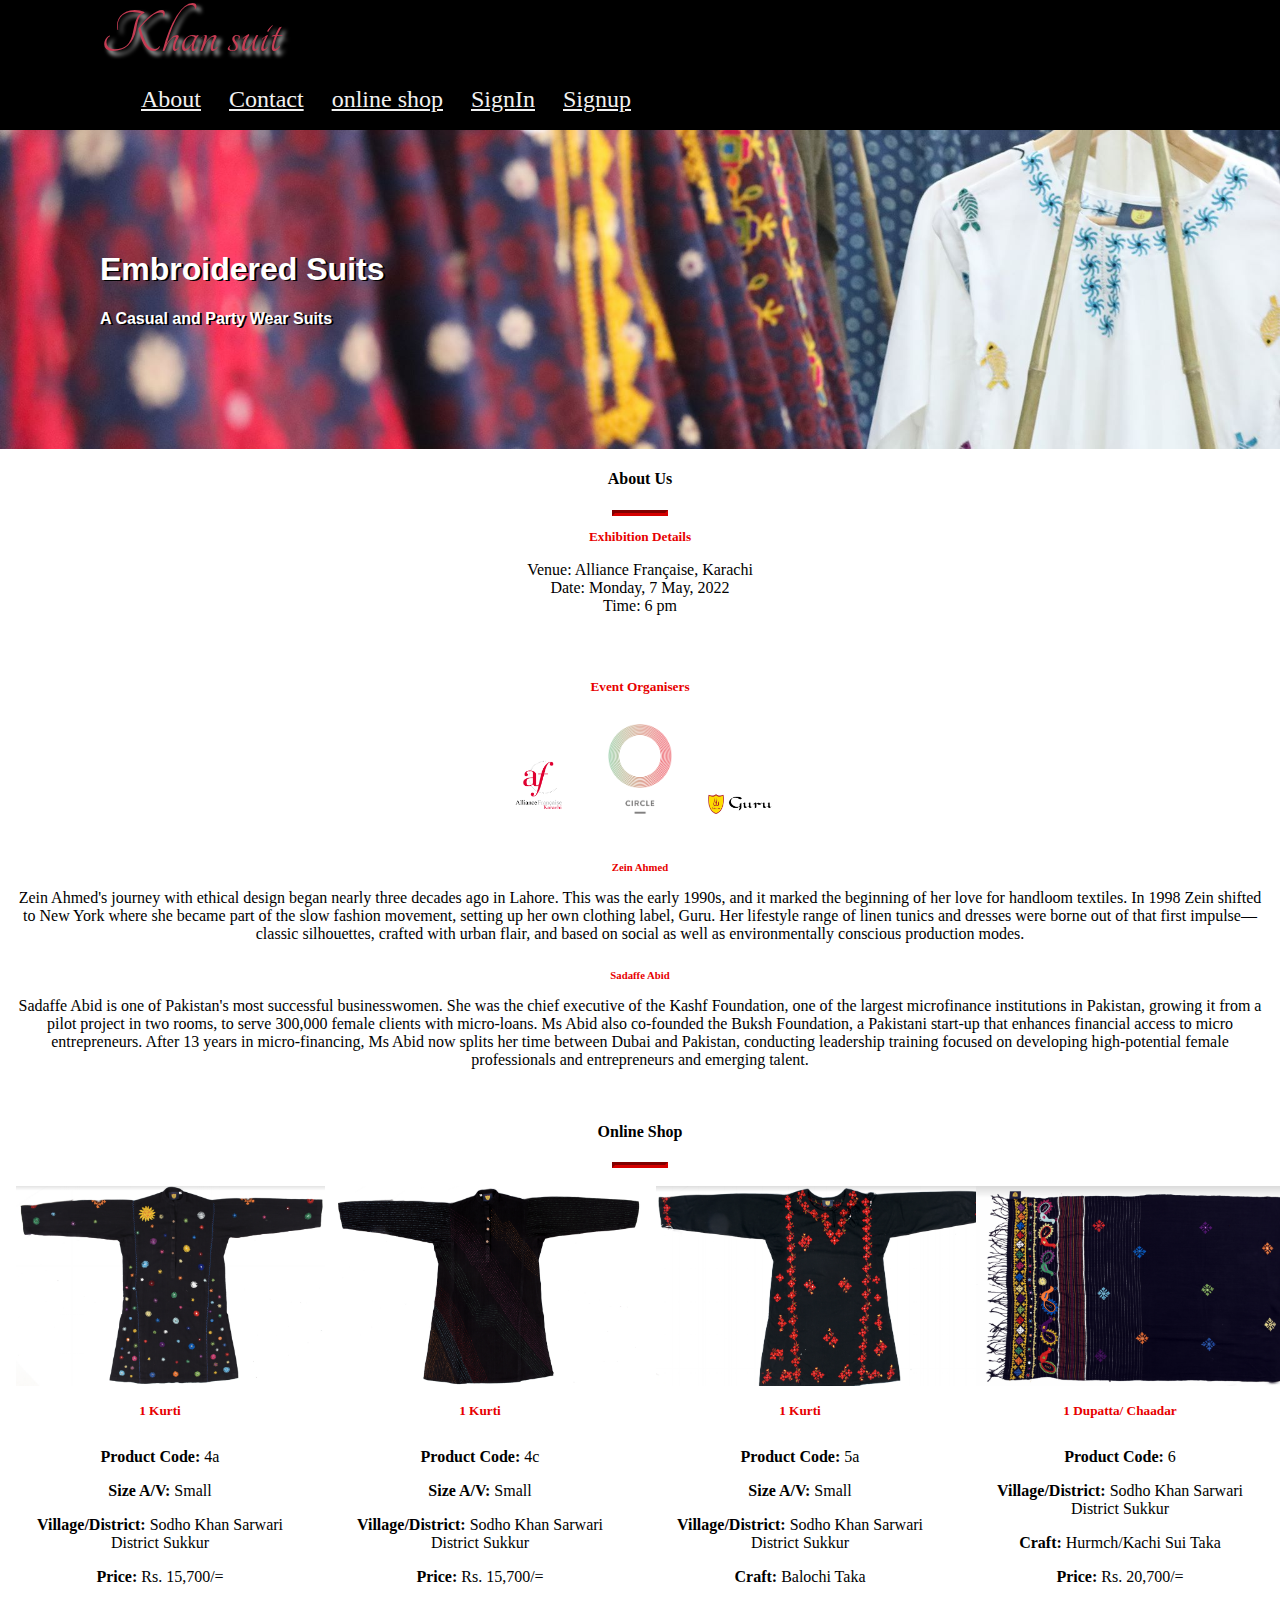
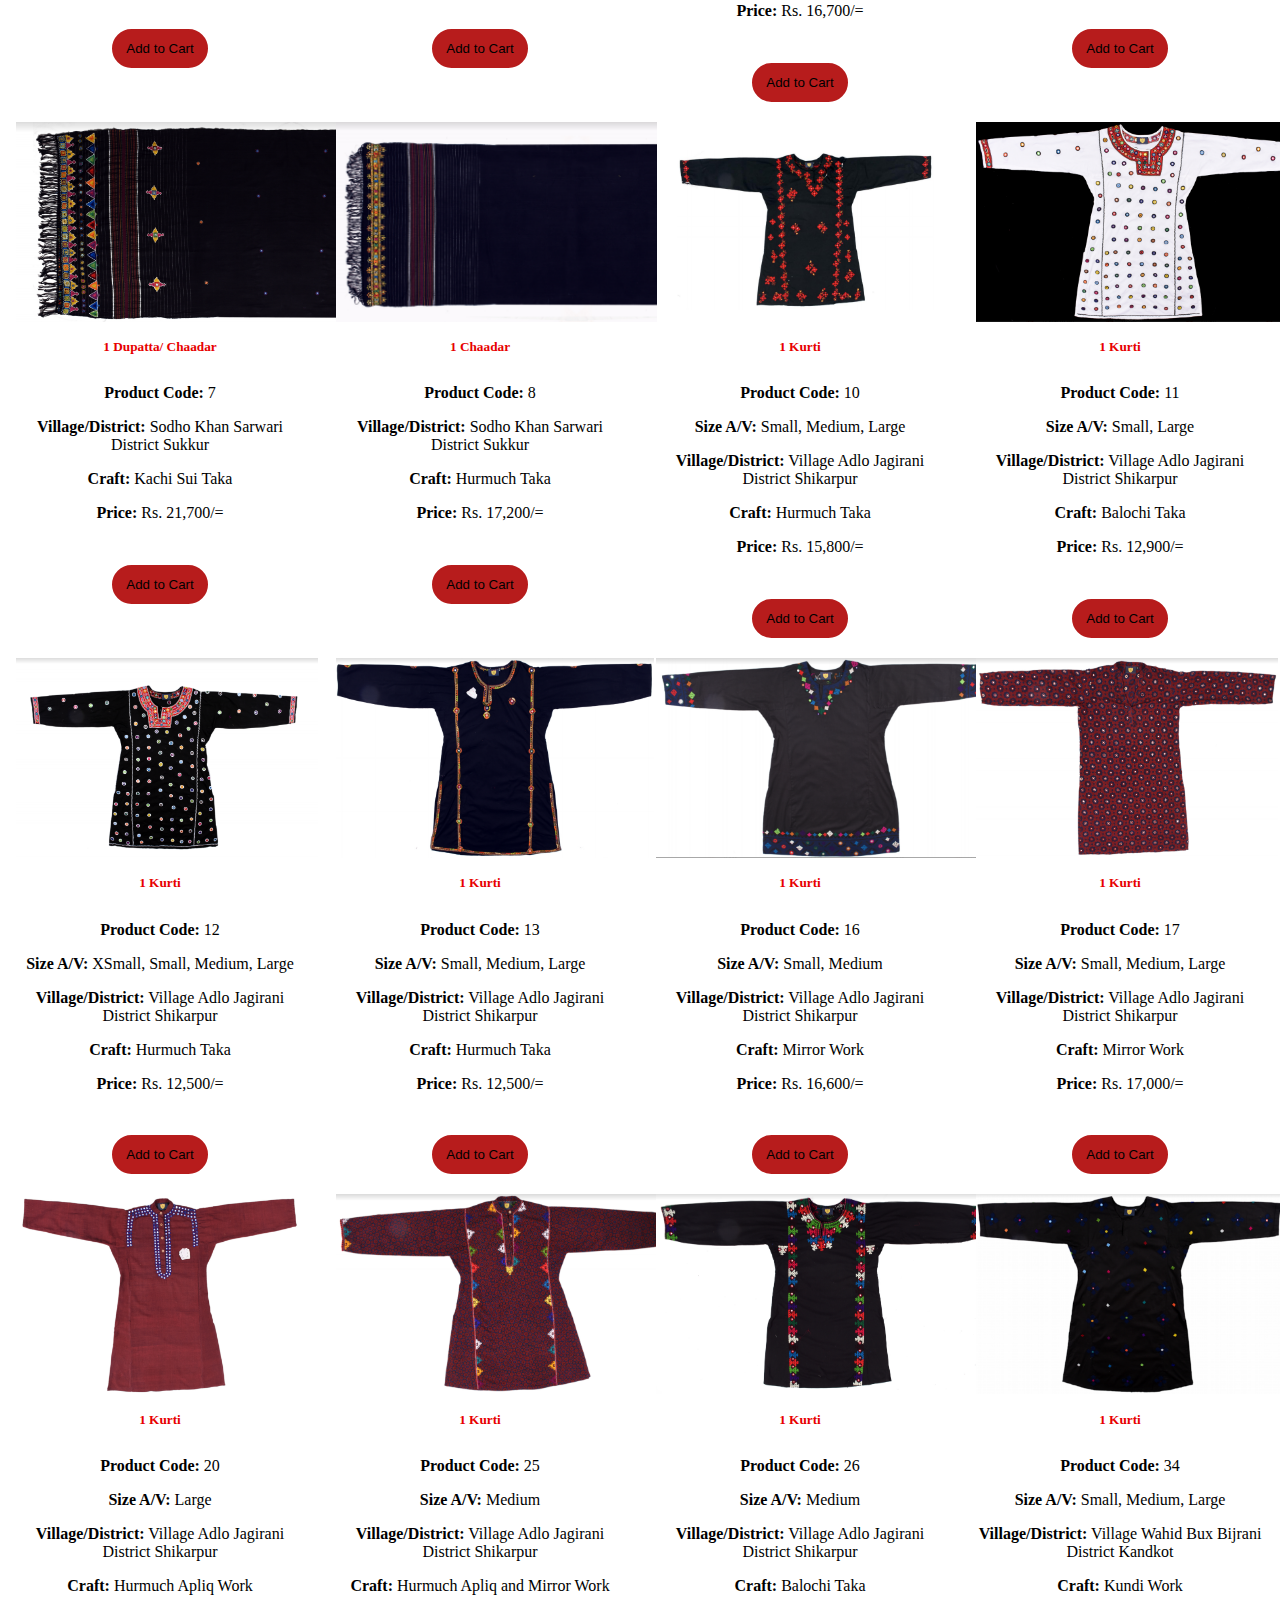
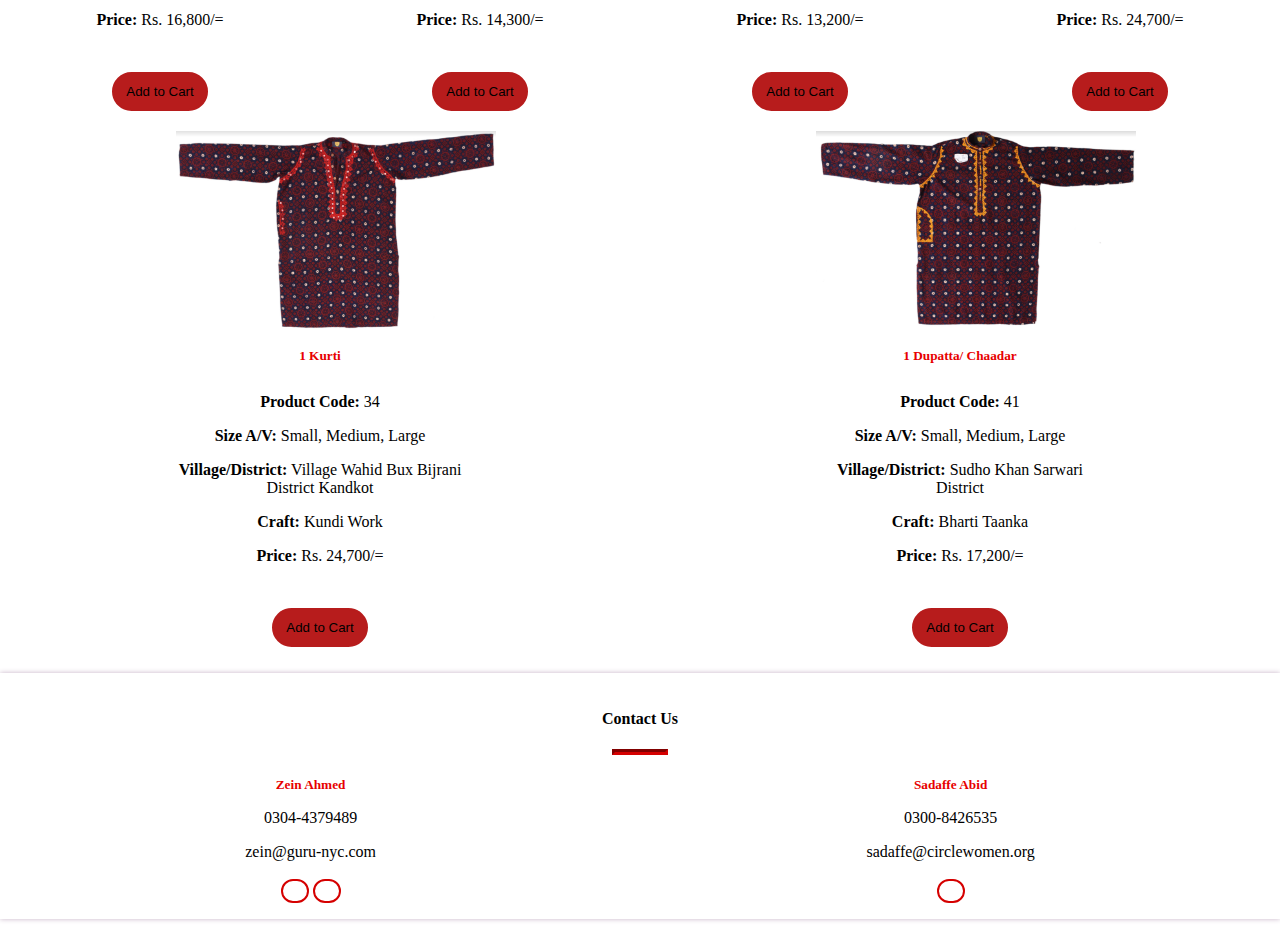
<file: index.html>
<!DOCTYPE html>
<html lang="en">
<head>
    <meta charset="UTF-8">
    <meta http-equiv="X-UA-Compatible" content="IE=edge">
    <meta name="viewport" content="width=device-width, initial-scale=1.0">
    <title>Khan Suit</title>
    <link rel="stylesheet" href="https://stackpath.bootstrapcdn.com/bootstrap/4.1.1/css/bootstrap.min.css" integrity="sha384-WskhaSGFgHYWDcbwN70/dfYBj47jz9qbsMId/iRN3ewGhXQFZCSftd1LZCfmhktB"
        crossorigin="anonymous">
    <script src="https://code.jquery.com/jquery-3.3.1.slim.min.js" integrity="sha384-q8i/X+965DzO0rT7abK41JStQIAqVgRVzpbzo5smXKp4YfRvH+8abtTE1Pi6jizo"
        crossorigin="anonymous"></script>
    <script src="https://cdnjs.cloudflare.com/ajax/libs/popper.js/1.14.3/umd/popper.min.js" integrity="sha384-ZMP7rVo3mIykV+2+9J3UJ46jBk0WLaUAdn689aCwoqbBJiSnjAK/l8WvCWPIPm49"
        crossorigin="anonymous"></script>
    <script src="https://stackpath.bootstrapcdn.com/bootstrap/4.1.1/js/bootstrap.min.js" integrity="sha384-smHYKdLADwkXOn1EmN1qk/HfnUcbVRZyYmZ4qpPea6sjB/pTJ0euyQp0Mk8ck+5T"
        crossorigin="anonymous"></script>
    <link rel="stylesheet" href="css/style.css">
    <link rel="stylesheet" href="https://fonts.googleapis.com/css?family=Tangerine">
</head>
<body>
    <header>
        <nav id="navbar">
            <span class="logo_note">Khan suit</span>
            <ul>
                <li class="item"><a href="#about">About</a></li>
                <li class="item"><a href="#contact">Contact</a></li>
                <li class="item"><a href="#online-shop">online shop</a></li>
                <li class="item"><a href="./html/signin.html">SignIn</a></li>
                <li class="item"><a href="./html/signup.html">Signup</a></li>
            </ul>
        </nav>
        <div class="intro">
            <h1>Embroidered Suits</h1>
            <h4>A Casual and Party Wear Suits</h4>
        </div>
    </header>
    <content>
        <h4 id="about">About Us</h4>
        <hr class="my-4">

                <div class="about-1 exhibition-details">
                    <h5>Exhibition Details</h5>
                    <p>Venue: Alliance Française, Karachi
                        <br> Date: Monday, 7 May, 2022
                        <br> Time: 6 pm
                        <br>
                    </p>
                </div>


                <div class="about-2">
                    <h5>Event Organisers</h5>
                    <img src="./image/alliance-f-logo.png" alt="alliance-f-logo" class="org-logo">
                    <img src="./image/circle_logo.png" alt="circle_logo" class="org-logo">
                    <img src="./image/guru.logo.png" alt="guru-log" class="org-logo">
                    <div class="organisers">
                        <div class="organisers-detail">
                            <h6>Zein Ahmed</h6>
                            <p>
                                Zein Ahmed's journey with ethical design began nearly three decades ago in Lahore. This
                                was the early 1990s, and it marked the beginning of her love for handloom textiles. In 1998
                                Zein shifted to New York where she became part of the slow fashion movement, setting up her
                                own clothing label, Guru. Her lifestyle range of linen tunics and dresses were borne out
                                of that first impulse—classic silhouettes, crafted with urban flair, and based on social
                                as well as environmentally conscious production modes.</p>
                        </div>

                        <div class="organisers-detail">
                            <h6>Sadaffe Abid</h6>
                            <p>
                                Sadaffe Abid is one of Pakistan's most successful businesswomen. She was the chief executive
                                of the Kashf Foundation, one of the largest microfinance institutions in Pakistan, growing
                                it from a pilot project in two rooms, to serve 300,000 female clients with micro-loans. Ms
                                Abid also co-founded the Buksh Foundation, a Pakistani start-up that enhances financial access
                                to micro entrepreneurs. After 13 years in micro-financing, Ms Abid now splits her time between
                                Dubai and Pakistan, conducting leadership training focused on developing high-potential female
                                professionals and entrepreneurs and emerging talent.
                            </p>
                        </div>

                    </div>

                </div>
            </section>

            <section class="shop">
                <h4 id="online-shop">Online Shop</h4>
                <hr>
                <div class="products">


                    <div class="card" style="width: 18rem;">
                        <img class="card-img-top" src="./image/5a.png" alt="product-1">
                        <div class="card-body">
                            <h5 class="card-title">1 Kurti</h5>

                            <section class="card-detail">
                                <p class="card-text">
                                    <strong>Product Code:</strong> 4a</p>
                                <p class="card-text">
                                    <strong>Size A/V:</strong> Small</p>
                                <p class="card-text">
                                    <strong>Village/District:</strong> Sodho Khan Sarwari District Sukkur </p>
                                <p class="card-text">
                                    <strong>Price:</strong> Rs. 15,700/=</p>
                            </section>
                            <button href="#" class="btn btn-primary">Add to Cart</button>
                        </div>
                    </div>

                    <div class="card" style="width: 18rem;">
                        <img class="card-img-top" src="./image/4c.png" alt="product-2">
                        <div class="card-body">
                            <h5 class="card-title">1 Kurti</h5>
                            <section class="card-detail">
                                <p class="card-text">
                                    <strong>Product Code:</strong> 4c</p>
                                <p class="card-text">
                                    <strong>Size A/V:</strong> Small</p>
                                <p class="card-text">
                                    <strong>Village/District:</strong> Sodho Khan Sarwari District Sukkur </p>
                                <p class="card-text">
                                    <strong>Price:</strong> Rs. 15,700/=</p>
                            </section>
                            <button href="#" class="btn btn-primary">Add to Cart</button>
                        </div>
                    </div>

                    <div class="card" style="width: 18rem;">
                        <img class="card-img-top" src="./image/4b.png" alt="product-3">
                        <div class="card-body">
                            <h5 class="card-title">1 Kurti</h5>
                            <section class="card-detail">
                                <p class="card-text">
                                    <strong>Product Code:</strong> 5a</p>
                                <p class="card-text">
                                    <strong>Size A/V:</strong> Small</p>
                                <p class="card-text">
                                    <strong>Village/District:</strong> Sodho Khan Sarwari District Sukkur </p>
                                <p class="card-text">
                                    <strong>Craft:</strong> Balochi Taka </p>
                                <p class="card-text">
                                    <strong>Price:</strong> Rs. 16,700/=</p>
                            </section>
                            <button href="#" class="btn btn-primary">Add to Cart</button>
                        </div>
                    </div>
                    <div class="card" style="width: 18rem;">
                        <img class="card-img-top" src="./image/6.png" alt="product-4">
                        <div class="card-body">
                            <h5 class="card-title">1 Dupatta/ Chaadar</h5>
                            <section class="card-detail">
                                <p class="card-text">
                                    <strong>Product Code:</strong> 6</p>
                                <p class="card-text">
                                    <strong>Village/District:</strong> Sodho Khan Sarwari District Sukkur </p>
                                <p class="card-text">
                                    <strong>Craft:</strong> Hurmch/Kachi Sui Taka </p>
                                <p class="card-text">
                                    <strong>Price:</strong> Rs. 20,700/=</p>
                            </section>
                            <button href="#" class="btn btn-primary">Add to Cart</button>
                        </div>
                    </div>
                    <div class="card" style="width: 18rem;">
                        <img class="card-img-top" src="./image/7.png" alt="product-5">
                        <div class="card-body">
                            <h5 class="card-title">1 Dupatta/ Chaadar</h5>
                            <section class="card-detail">
                                <p class="card-text">
                                    <strong>Product Code:</strong> 7</p>
                                <p class="card-text">
                                    <strong>Village/District:</strong> Sodho Khan Sarwari District Sukkur </p>
                                <p class="card-text">
                                    <strong>Craft:</strong> Kachi Sui Taka </p>
                                <p class="card-text">
                                    <strong>Price:</strong> Rs. 21,700/=</p>
                            </section>
                            <button href="#" class="btn btn-primary">Add to Cart</button>
                        </div>
                    </div>
                    <div class="card" style="width: 18rem;">
                        <img class="card-img-top" src="./image/41.png" alt="product-6">
                        <div class="card-body">
                            <h5 class="card-title">1 Chaadar</h5>
                            <section class="card-detail">
                                <p class="card-text">
                                    <strong>Product Code:</strong> 8</p>
                                <p class="card-text">
                                    <strong>Village/District:</strong> Sodho Khan Sarwari District Sukkur </p>
                                <p class="card-text">
                                    <strong>Craft:</strong> Hurmuch Taka </p>
                                <p class="card-text">
                                    <strong>Price:</strong> Rs. 17,200/=</p>
                            </section>
                            <button href="#" class="btn btn-primary">Add to Cart</button>
                        </div>
                    </div>
                    <div class="card" style="width: 18rem;">
                        <img class="card-img-top" src="./image/4a.png" alt="product-7">
                        <div class="card-body">
                            <h5 class="card-title">1 Kurti</h5>
                            <section class="card-detail">
                                <p class="card-text">
                                    <strong>Product Code:</strong> 10</p>
                                <p class="card-text">
                                    <strong>Size A/V:</strong> Small, Medium, Large</p>
                                <p class="card-text">
                                    <strong>Village/District:</strong> Village Adlo Jagirani District Shikarpur </p>
                                <p class="card-text">
                                    <strong>Craft:</strong> Hurmuch Taka </p>
                                <p class="card-text">
                                    <strong>Price:</strong> Rs. 15,800/=</p>
                            </section>
                            <button href="#" class="btn btn-primary">Add to Cart</button>
                        </div>
                    </div>

                    <div class="card" style="width: 18rem;">
                        <img class="card-img-top" src="./image/34b.png" alt="product-8">
                        <div class="card-body">
                            <h5 class="card-title">1 Kurti</h5>
                            <section class="card-detail">
                                <p class="card-text">
                                    <strong>Product Code:</strong> 11</p>
                                <p class="card-text">
                                    <strong>Size A/V:</strong> Small, Large</p>
                                <p class="card-text">
                                    <strong>Village/District:</strong> Village Adlo Jagirani District Shikarpur </p>
                                <p class="card-text">
                                    <strong>Craft:</strong> Balochi Taka </p>
                                <p class="card-text">
                                    <strong>Price:</strong> Rs. 12,900/=</p>
                            </section>
                            <button href="#" class="btn btn-primary">Add to Cart</button>
                        </div>
                    </div>

                    <div class="card" style="width: 18rem;">
                        <img class="card-img-top" src="./image/34.png" alt="product-9">
                        <div class="card-body">
                            <h5 class="card-title">1 Kurti</h5>
                            <section class="card-detail">
                                <p class="card-text">
                                    <strong>Product Code:</strong> 12</p>
                                <p class="card-text">
                                    <strong>Size A/V:</strong> XSmall, Small, Medium, Large</p>
                                <p class="card-text">
                                    <strong>Village/District:</strong> Village Adlo Jagirani District Shikarpur </p>
                                <p class="card-text">
                                    <strong>Craft:</strong> Hurmuch Taka </p>
                                <p class="card-text">
                                    <strong>Price:</strong> Rs. 12,500/=</p>
                            </section>
                            <button href="#" class="btn btn-primary">Add to Cart</button>
                        </div>
                    </div>

                    <div class="card" style="width: 18rem;">
                        <img class="card-img-top" src="./image/26.png" alt="product-10">
                        <div class="card-body">
                            <h5 class="card-title">1 Kurti</h5>
                            <section class="card-detail">
                                <p class="card-text">
                                    <strong>Product Code:</strong> 13</p>
                                <p class="card-text">
                                    <strong>Size A/V:</strong> Small, Medium, Large</p>
                                <p class="card-text">
                                    <strong>Village/District:</strong> Village Adlo Jagirani District Shikarpur </p>
                                <p class="card-text">
                                    <strong>Craft:</strong> Hurmuch Taka </p>
                                <p class="card-text">
                                    <strong>Price:</strong> Rs. 12,500/=</p>
                            </section>
                            <button href="#" class="btn btn-primary">Add to Cart</button>
                        </div>
                    </div>

                    <div class="card" style="width: 18rem;">
                        <img class="card-img-top" src="./image/20.png" alt="product-11">
                        <div class="card-body">
                            <h5 class="card-title">1 Kurti</h5>
                            <section class="card-detail">
                                <p class="card-text">
                                    <strong>Product Code:</strong> 16</p>
                                <p class="card-text">
                                    <strong>Size A/V:</strong> Small, Medium</p>
                                <p class="card-text">
                                    <strong>Village/District:</strong> Village Adlo Jagirani District Shikarpur </p>
                                <p class="card-text">
                                    <strong>Craft:</strong> Mirror Work </p>
                                <p class="card-text">
                                    <strong>Price:</strong> Rs. 16,600/=</p>
                            </section>
                            <button href="#" class="btn btn-primary">Add to Cart</button>
                        </div>
                    </div>

                    <div class="card" style="width: 18rem;">
                        <img class="card-img-top" src="./image/17-and-18.png" alt="product-12">
                        <div class="card-body">
                            <h5 class="card-title">1 Kurti</h5>
                            <section class="card-detail">
                                <p class="card-text">
                                    <strong>Product Code:</strong> 17</p>
                                <p class="card-text">
                                    <strong>Size A/V:</strong> Small, Medium, Large</p>
                                <p class="card-text">
                                    <strong>Village/District:</strong> Village Adlo Jagirani District Shikarpur </p>
                                <p class="card-text">
                                    <strong>Craft:</strong> Mirror Work </p>
                                <p class="card-text">
                                    <strong>Price:</strong> Rs. 17,000/=</p>
                            </section>
                            <button href="#" class="btn btn-primary">Add to Cart</button>
                        </div>
                    </div>

                    <div class="card" style="width: 18rem;">
                        <img class="card-img-top" src="./image/16.png" alt="product-13">
                        <div class="card-body">
                            <h5 class="card-title">1 Kurti</h5>
                            <section class="card-detail">
                                <p class="card-text">
                                    <strong>Product Code:</strong> 20</p>
                                <p class="card-text">
                                    <strong>Size A/V:</strong> Large</p>
                                <p class="card-text">
                                    <strong>Village/District:</strong> Village Adlo Jagirani District Shikarpur </p>
                                <p class="card-text">
                                    <strong>Craft:</strong> Hurmuch Apliq Work </p>
                                <p class="card-text">
                                    <strong>Price:</strong> Rs. 16,800/=</p>
                            </section>
                            <button href="#" class="btn btn-primary">Add to Cart</button>
                        </div>
                    </div>

                    <div class="card" style="width: 18rem;">
                        <img class="card-img-top" src="./image/11.png" alt="product-14">
                        <div class="card-body">
                            <h5 class="card-title">1 Kurti</h5>
                            <section class="card-detail">
                                <p class="card-text">
                                    <strong>Product Code:</strong> 25</p>
                                <p class="card-text">
                                    <strong>Size A/V:</strong> Medium</p>
                                <p class="card-text">
                                    <strong>Village/District:</strong> Village Adlo Jagirani District Shikarpur </p>
                                <p class="card-text">
                                    <strong>Craft:</strong> Hurmuch Apliq and Mirror Work </p>
                                <p class="card-text">
                                    <strong>Price:</strong> Rs. 14,300/=</p>
                            </section>
                            <button href="#" class="btn btn-primary">Add to Cart</button>
                        </div>
                    </div>
                    <div class="card" style="width: 18rem;">
                        <img class="card-img-top" src="./image/10.png" alt="product-15">
                        <div class="card-body">
                            <h5 class="card-title">1 Kurti</h5>
                            <section class="card-detail">
                                <p class="card-text">
                                    <strong>Product Code:</strong> 26</p>
                                <p class="card-text">
                                    <strong>Size A/V:</strong> Medium</p>
                                <p class="card-text">
                                    <strong>Village/District:</strong> Village Adlo Jagirani District Shikarpur </p>
                                <p class="card-text">
                                    <strong>Craft:</strong> Balochi Taka </p>
                                <p class="card-text">
                                    <strong>Price:</strong> Rs. 13,200/=</p>
                            </section>
                            <button href="#" class="btn btn-primary">Add to Cart</button>
                        </div>
                    </div>
                    <div class="card" style="width: 18rem;">
                        <img class="card-img-top" src="./image/25.png" alt="product-16">
                        <div class="card-body">
                            <h5 class="card-title">1 Kurti</h5>
                            <section class="card-detail">
                                <p class="card-text">
                                    <strong>Product Code:</strong> 34</p>
                                <p class="card-text">
                                    <strong>Size A/V:</strong> Small, Medium, Large</p>
                                <p class="card-text">
                                    <strong>Village/District:</strong> Village Wahid Bux Bijrani District Kandkot </p>
                                <p class="card-text">
                                    <strong>Craft:</strong> Kundi Work </p>
                                <p class="card-text">
                                    <strong>Price:</strong> Rs. 24,700/=</p>
                            </section>
                            <button href="#" class="btn btn-primary">Add to Cart</button>
                        </div>
                    </div>
                    <div class="card" style="width: 18rem;">
                        <img class="card-img-top" src="./image/12.png" alt="product-17">
                        <div class="card-body">
                            <h5 class="card-title">1 Kurti</h5>
                            <section class="card-detail">
                                <p class="card-text">
                                    <strong>Product Code:</strong> 34</p>
                                <p class="card-text">
                                    <strong>Size A/V:</strong> Small, Medium, Large</p>
                                <p class="card-text">
                                    <strong>Village/District:</strong> Village Wahid Bux Bijrani District Kandkot </p>
                                <p class="card-text">
                                    <strong>Craft:</strong> Kundi Work </p>
                                <p class="card-text">
                                    <strong>Price:</strong> Rs. 24,700/=</p>
                            </section>
                            <button href="#" class="btn btn-primary">Add to Cart</button>
                        </div>
                    </div>
                    <div class="card" style="width: 18rem;">
                        <img class="card-img-top" src="./image/13.png" alt="product-18">
                        <div class="card-body">
                            <h5 class="card-title">1 Dupatta/ Chaadar</h5>
                            <section class="card-detail">
                                <p class="card-text">
                                    <strong>Product Code:</strong> 41</p>
                                <p class="card-text">
                                    <strong>Size A/V:</strong> Small, Medium, Large</p>
                                <p class="card-text">
                                    <strong>Village/District:</strong> Sudho Khan Sarwari District </p>
                                <p class="card-text">
                                    <strong>Craft:</strong> Bharti Taanka </p>
                                <p class="card-text">
                                    <strong>Price:</strong> Rs. 17,200/=</p>
                            </section>
                            <button href="#" class="btn btn-primary">Add to Cart</button>
                        </div>
                    </div>

                </div>
        </div>
        </section>

        <section class="contact-section">
            <h4 id="contact">Contact Us</h4>
            <hr>
            <div class="contact-detail">
                <div>
                    <h5>Zein Ahmed</h5>
                    <p>
                        <i class="fas fa-mobile-alt icon"></i> 0304-4379489</p>
                    <p>
                        <i class="far fa-envelope icon"></i> zein@guru-nyc.com</p>

                    <button>
                        <a href="https://www.facebook.com/gurunewyork " target="_blank">
                            <i class="fab fa-fw fa-facebook-f"></i>
                        </a>
                    </button>

                    <button>
                        <a href=" https://twitter.com/gurunewyork" target="_blank">
                            <i class="fab fa-fw fa-twitter"></i>
                        </a>
                    </button>
                </div>

                <div>
                    <h5>Sadaffe Abid</h5>
                    <p>
                        <i class="fas fa-mobile-alt icon"></i> 0300-8426535</p>
                    <p>
                        <i class="far fa-envelope icon"></i> sadaffe@circlewomen.org</p>

                    <button>
                        <a href=" https://twitter.com/sadaffeabid?lang=en" target="_blank">
                            <i class="fab fa-fw fa-twitter"></i>
                        </a>
                    </button>
                </div>

            </div>
            </div>
        </section>


    </article>


    </content>
    <footer>

    </footer>
    
</body>
</html>
</file>
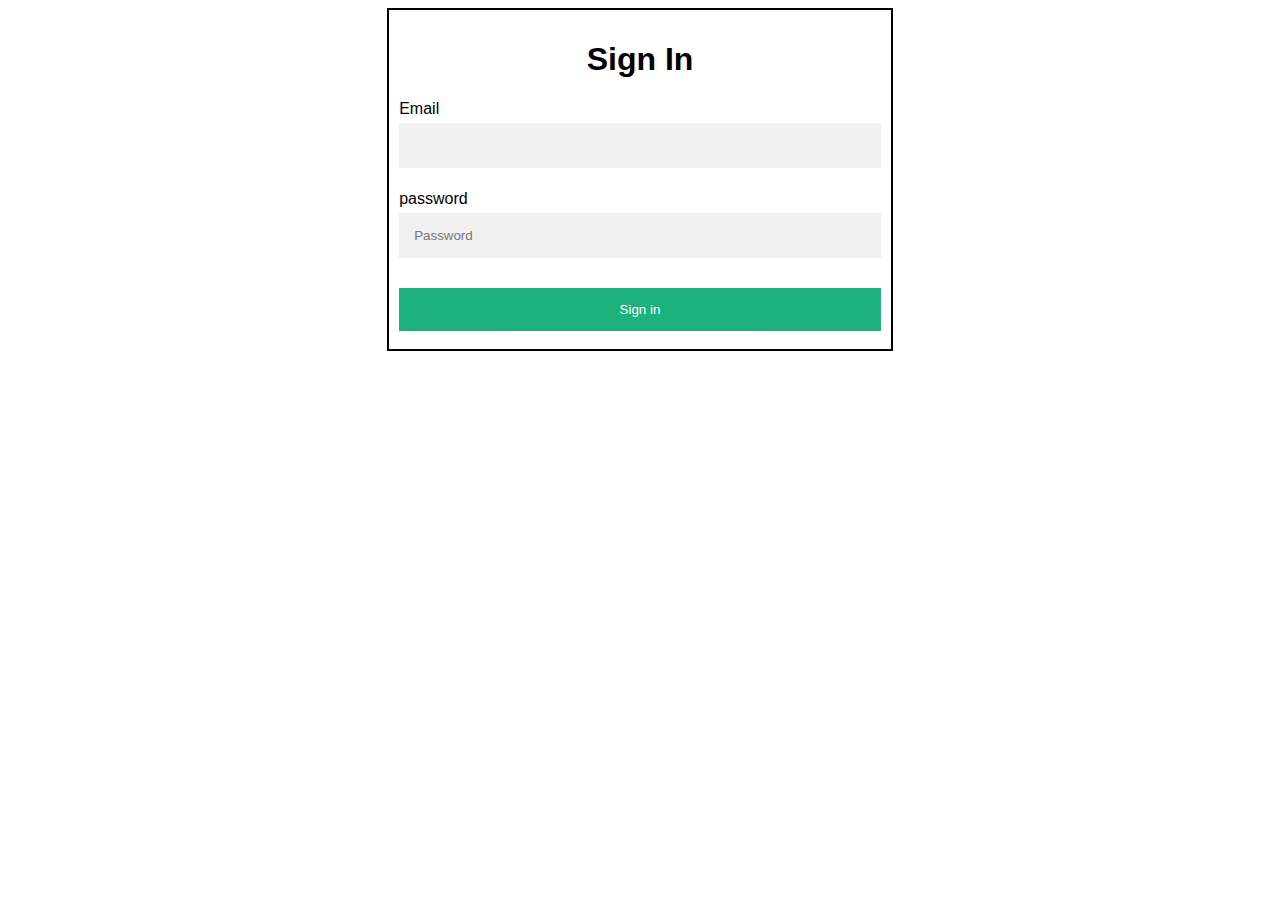
<file: html/signin.html>
<!DOCTYPE html>
<html lang="en">
<head>
    <meta charset="UTF-8">
    <meta http-equiv="X-UA-Compatible" content="IE=edge">
    <meta name="viewport" content="width=device-width, initial-scale=1.0">
    <title>Sign In</title>
    <link rel="stylesheet" href="../style.css">
</head>
<body>

    <form class="row g-3 .modal-content">
        <div class="container">
        <h1 class="ho1">Sign In</h1>
        <div class="col-md-6">
            <label for="inputEmail4" class="form-label">Email</label>
            <input type="text" class="form-control" id="inputEmail4" required>
          </div>
          <div class="col-12">
            <label for="inputPassword4" class="form-label">password</label>
            <input type="password" class="form-control" id="inputPassword4" placeholder="Password" required>
          </div>
          <div class="col-12">
            <button type="submit" class="btn btn-primary" onclick="validateForm();">Sign in</button>
          </div>
        </form>
       <script src="../demon.js"></script>
</body>
</html>
</file>
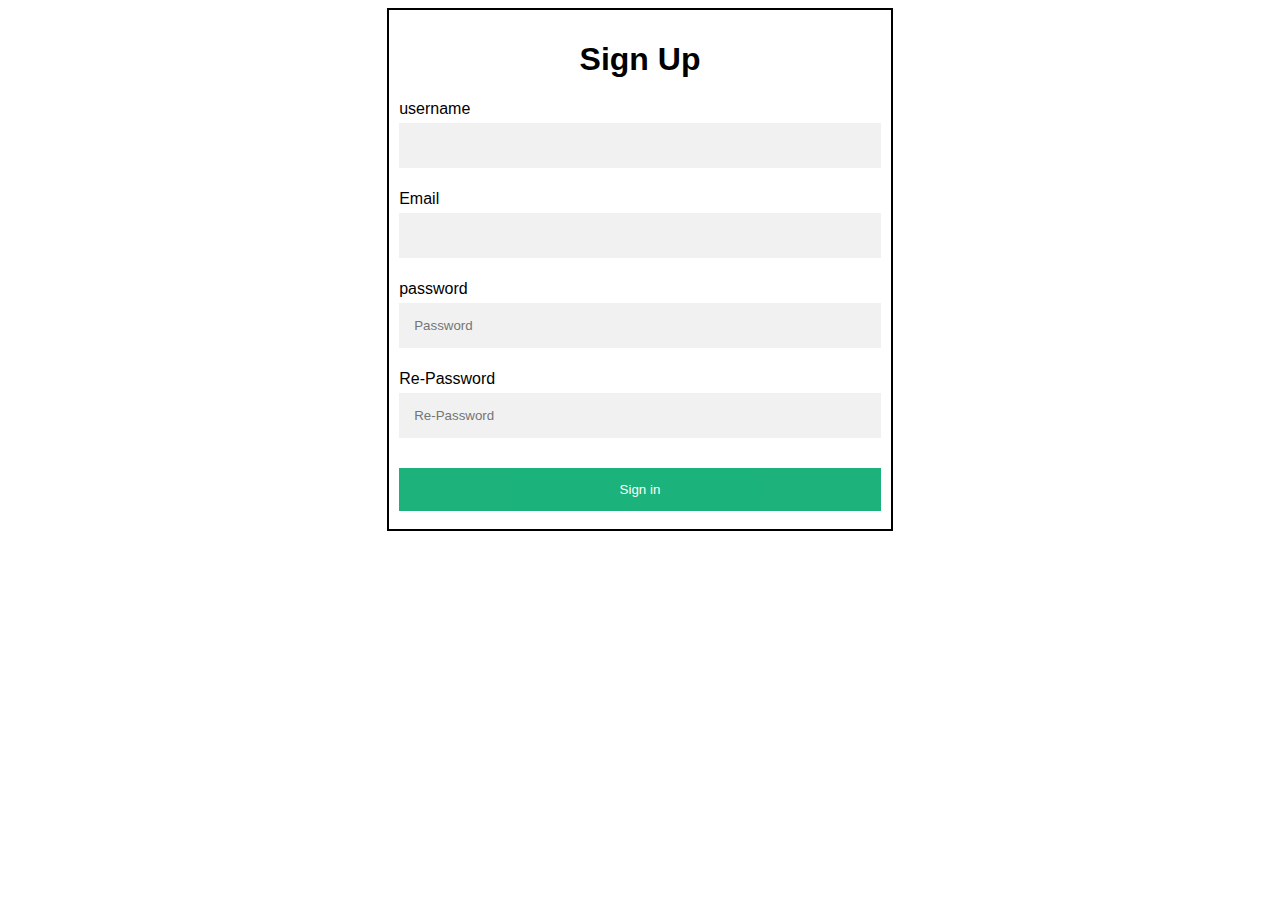
<file: html/signup.html>
<!DOCTYPE html>
<html lang="en">
<head>
    <meta charset="UTF-8">
    <meta http-equiv="X-UA-Compatible" content="IE=edge">
    <meta name="viewport" content="width=device-width, initial-scale=1.0">
    <title>Signup</title>
    <link rel="stylesheet" href="../style.css">
</head>
<body>
    <form class="row g-3 .modal-content" name="myform">
      <div class="container">
      <h1 class="ho1">Sign Up</h1>

        <div class="col-md-6 ">
          <label for="inputusername1" class="form-label">username</label>
          <input type="text" class="form-control" id="inputusername1" required itemid="username1">
        </div>
        <div class="col-md-6">
          <label for="inputEmail4" class="form-label">Email</label>
          <input type="text" class="form-control" id="inputEmail4" required>
        </div>
        <div class="col-12">
          <label for="inputPassword4" class="form-label">password</label>
          <input type="password" class="form-control" id="inputPassword4" placeholder="Password" required>
        </div>
        <div class="col-12">
          <label for="inputre_psw" class="form-label">Re-Password</label>
          <input type="password" class="form-control" id="inputre_psw" placeholder="Re-Password" required>
        </div>
        <div class="col-12">
          <button type="submit" class="btn btn-primary" onclick="addUser();">Sign in</button>
        </div>
        </div>
      </form>
      <script src="../demon.js"></script>
</body>
</html>
</file>
<file: css/style.css>
body{
    box-sizing: border-box;
    margin: 0;
    padding: 0;
    background-color: white;
}
#navbar{
    border: 1px solid black;
    padding: 1px 0 0 100px;
    background-color: black;
    position: sticky;
}
nav a{ 
    color: #f2f2f2;
}
nav li {
    display: inline;
}
.item{
    margin-right: 1em;
    text-decoration: none;
    font-size: 1.5em;
}
.logo_note{
    font-family: 'Tangerine', serif;
    font-size: 4em;
    text-shadow: 4px 4px 4px white;
    color: rgb(197, 60, 83);
}
header{
    background-image: url(../image/mlm-exhibiton.jpg);
    background-size: cover;
    position: top;
    width: 100%;
}
nav,li, a:hover{
    color: rgb(175, 40, 67);
}
.intro {
    color: white;
    text-shadow: 2px 1px black;
    padding: 100px;
    font-family: 'Lato', sans-serif;
}
content {
    grid-column: 1 / -1;
    text-align: center;
}
.about > div {
    -webkit-box-shadow: 0px 0px 5px 0px rgba(199,179,199,1);
    -moz-box-shadow: 0px 0px 5px 0px rgba(199,179,199,1);
    box-shadow: 0px 0px 5px 0px rgba(199,179,199,1);
    padding: 1em 0;    
}

article h4, h5, h6{
    margin: 1em;
    color: rgba(231, 0, 0);
}

.org-logo {
    height: 5%;
    width: 5%;
    margin: 1em;
}

.organisers {
    display: flex;
    justify-content: center;
    flex-wrap: wrap;
    padding: 1em;

}

hr {
    max-width: 50px;
    border-width: 3px;
    border-color: #D50000;
}


.about-2 {
    margin-top: 4em;
}

.organisers-detail {
    overflow: auto;
}

.organisers-detail img {
    float: right;
}

.products {
    display: flex;
    flex-wrap: wrap;
    justify-content: space-around;
}

.products > .card {
    margin: 10px 0;
}

.card-body > button {
    background-color: #B71C1C;
    border-color: #B71C1C;
    margin-top: 2em;
    align-self: center;

}

.card-body {
    display: flex;
    flex-direction: column;
    justify-content: space-between;
}

#navbar-example2 {
    position: fixed;
}

.card > img {
    height: 200px;
}

.contact-section {
    -webkit-box-shadow: 0px 0px 5px 0px rgba(199,179,199,1);
    -moz-box-shadow: 0px 0px 5px 0px rgba(199,179,199,1);
    box-shadow: 0px 0px 5px 0px rgba(199,179,199,1);
    margin: 1em 0;
    padding: 1em 0;  
}

.contact-detail {
    display: flex;
    justify-content: space-around;
    flex-wrap: wrap;
}

.icon {
    color: #D50000;
}

button {
    padding: 10px 12px;
    border: 2px solid #D50000;
    border-radius: 50px;
    background: transparent;

}

button a {
    color: #D50000;
    
}

button:hover {
    cursor: pointer;
    background-color: #D50000;
}

button:hover a {
    color: white;
}

.card button:focus {
    outline: none;
}

@media screen and (max-width: 550px) {
    header .intro {
        padding-top: 150px;
        width: 100%;
    }
}

@media screen and (max-width: 600px) {
    .products .card {
       width:100%;
    }

    .products {
        transition: display 1s ease;
    }
}
</file>
<file: style.css>
body {font-family: Arial, Helvetica, sans-serif;}
* {box-sizing: border-box;}


input[type=text], input[type=password] {
  width: 100%;
  padding: 15px;
  margin: 5px 0 22px 0;
  display: inline-block;
  border: none;
  background: #f1f1f1;
}


input[type=text]:focus, input[type=password]:focus {
  background-color: #ddd;
  outline: none;
}


button {
  background-color: #04AA6D;
  color: white;
  padding: 14px 20px;
  margin: 8px 0;
  border: none;
  cursor: pointer;
  width: 100%;
  opacity: 0.9;
}

button:hover {
  opacity:1;
}

.container {
    padding: 10px;
    box-sizing: border-box;
    width: 40%;
    height: 40%;
    border: 2px solid black;
    margin-left: 30%;
}

.modal-content {
    background-color: #fefefe;
    margin: 5% auto 15% auto; 
    border: 1px solid #888;
    width: 20%; 
}

.ho1 {
      text-align: center;
  }
</file>
